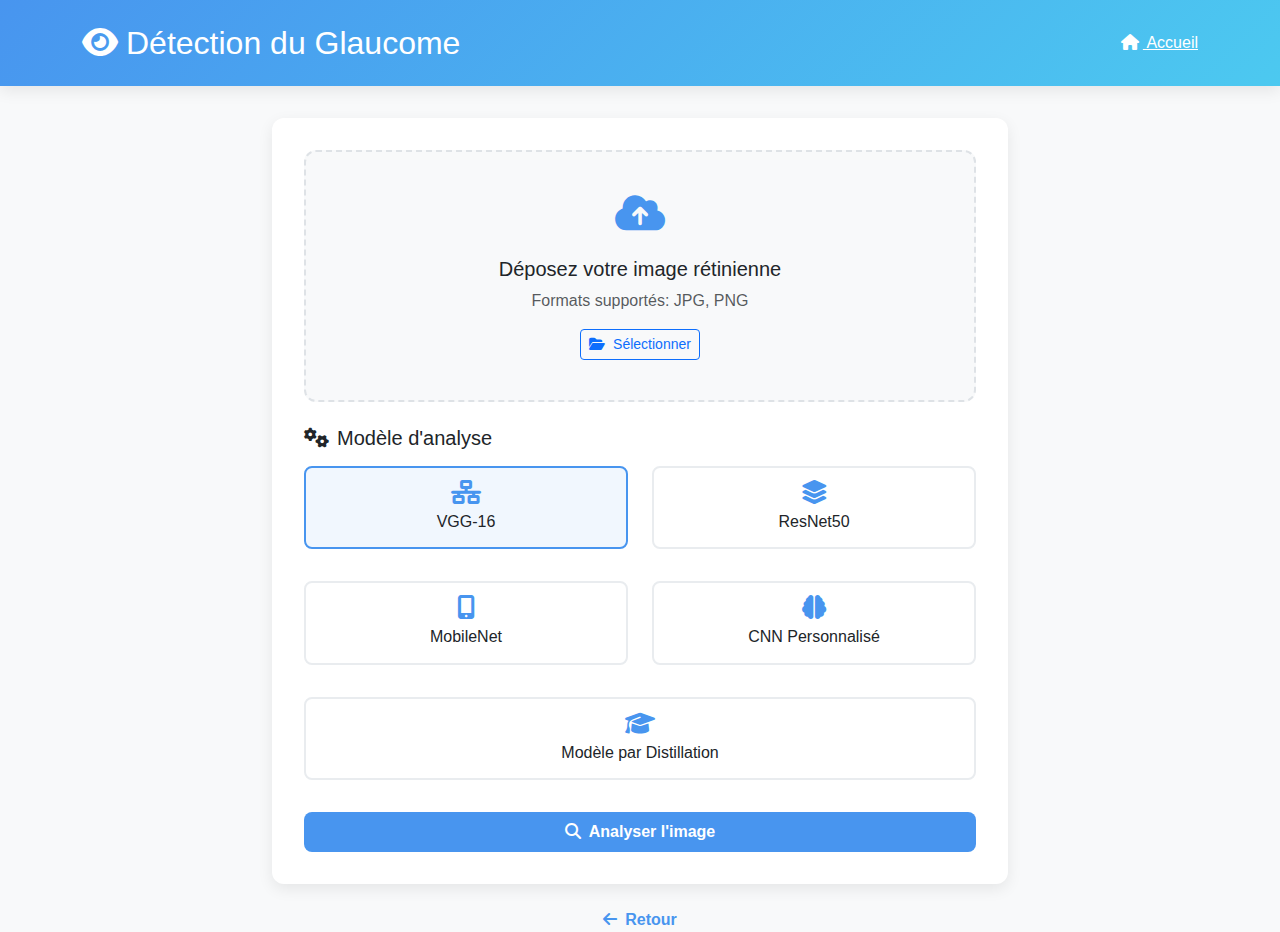
<file: templates/glaucome.html>
<!DOCTYPE html>
<html lang="fr">
<head>
    <meta charset="UTF-8">
    <meta name="viewport" content="width=device-width, initial-scale=1.0">
    <title>Détection du Glaucome | IA Médicale</title>
    <link href="https://cdn.jsdelivr.net/npm/bootstrap@5.3.6/dist/css/bootstrap.min.css" rel="stylesheet">
    <link rel="stylesheet" href="https://cdnjs.cloudflare.com/ajax/libs/font-awesome/6.4.0/css/all.min.css">
    <style>
        :root {
            --primary-color: #4895ef;
            --secondary-color: #3a0ca3;
            --accent-color: #4cc9f0;
            --light-bg: #f8f9fa;
            --card-shadow: 0 5px 15px rgba(0,0,0,0.08);
        }
        
        body {
            background-color: var(--light-bg);
            font-family: 'Segoe UI', Tahoma, Geneva, Verdana, sans-serif;
        }
        
        .compact-header {
            background: linear-gradient(135deg, var(--primary-color), var(--accent-color));
            color: white;
            padding: 1.5rem 0;
            margin-bottom: 2rem;
            box-shadow: var(--card-shadow);
        }
        
        .upload-card {
            border: none;
            border-radius: 12px;
            box-shadow: var(--card-shadow);
            transition: transform 0.3s ease;
            background: white;
            padding: 2rem;
        }
        
        .form-control, .form-select {
            border-radius: 8px;
            padding: 10px 12px;
            border: 2px solid #e9ecef;
        }
        
        .form-control:focus, .form-select:focus {
            border-color: var(--accent-color);
            box-shadow: 0 0 0 0.2rem rgba(76, 201, 240, 0.25);
        }
        
        .btn-primary {
            background-color: var(--primary-color);
            border: none;
            border-radius: 8px;
            padding: 10px;
            font-weight: 600;
            transition: all 0.2s ease;
        }
        
        .btn-primary:hover {
            background-color: var(--secondary-color);
            transform: translateY(-1px);
        }
        
        .model-option {
            border: 2px solid #e9ecef;
            border-radius: 8px;
            padding: 12px;
            margin-bottom: 8px;
            cursor: pointer;
            transition: all 0.2s ease;
        }
        
        .model-option:hover {
            border-color: var(--accent-color);
        }
        
        .model-option.active {
            border-color: var(--primary-color);
            background-color: rgba(72, 149, 239, 0.08);
        }
        
        .model-option-full {
            border: 2px solid #e9ecef;
            border-radius: 8px;
            padding: 12px;
            margin-bottom: 8px;
            cursor: pointer;
            transition: all 0.2s ease;
        }
        
        .model-option-full:hover {
            border-color: var(--accent-color);
        }
        
        .model-option-full.active {
            border-color: var(--primary-color);
            background-color: rgba(72, 149, 239, 0.08);
        }
        
        .file-upload-area {
            border: 2px dashed #dee2e6;
            border-radius: 12px;
            padding: 2rem;
            text-align: center;
            background-color: rgba(233, 236, 239, 0.3);
            transition: all 0.2s ease;
            margin-bottom: 1.5rem;
        }
        
        .file-upload-area:hover {
            border-color: var(--accent-color);
        }
        
        .file-upload-icon {
            font-size: 2.5rem;
            color: var(--primary-color);
            margin-bottom: 0.8rem;
        }
        
        .back-btn {
            color: var(--primary-color);
            font-weight: 600;
            text-decoration: none;
        }
        
        .back-btn:hover {
            color: var(--secondary-color);
            text-decoration: underline;
        }
        
        .model-icon {
            font-size: 1.5rem; 
            color: var(--primary-color);
            margin-bottom: 0.5rem;
        }
    </style>
</head>
<body>
    <header class="compact-header">
        <div class="container">
            <div class="d-flex justify-content-between align-items-center">
                <div>
                    <h2 class="mb-0"><i class="fas fa-eye me-2"></i>Détection du Glaucome</h2>
                </div>
                <div>
                    <a href="/" class="text-white"><i class="fas fa-home me-1"></i> Accueil</a>
                </div>
            </div>
        </div>
    </header>
    
    <div class="container">
        <div class="row justify-content-center">
            <div class="col-lg-8">
                <div class="upload-card mb-4">
                    <form action="{{ url_for('predict_glaucome') }}" method="POST" enctype="multipart/form-data">
                        <div class="file-upload-area mb-4">
                            <div class="file-upload-icon">
                                <i class="fas fa-cloud-upload-alt"></i>
                            </div>
                            <h5 class="mb-2">Déposez votre image rétinienne</h5>
                            <p class="text-muted mb-3">Formats supportés: JPG, PNG</p>
                            <input class="form-control d-none" type="file" id="file" name="file" accept="image/jpeg, image/png" required>
                            <button type="button" class="btn btn-outline-primary btn-sm" onclick="document.getElementById('file').click()">
                                <i class="fas fa-folder-open me-2"></i>Sélectionner
                            </button>
                            <div id="file-name" class="mt-2 small text-muted"></div>
                        </div>

                        <h5 class="mb-3"><i class="fas fa-cogs me-2"></i>Modèle d'analyse</h5>
                        
                        <div class="row mb-3">
                            <!-- Première ligne - 2 boutons -->
                            <div class="col-md-6 mb-2">
                                <div class="model-option active" onclick="selectModel('vgg')">
                                    <input class="form-check-input" type="radio" name="model" id="vgg" value="vgg" checked hidden>
                                    <div class="text-center">
                                        <i class="fas fa-network-wired model-icon"></i>
                                        <h6 class="mb-1">VGG-16</h6>
                                        
                                    </div>
                                </div>
                            </div>
                            <div class="col-md-6 mb-2">
                                <div class="model-option" onclick="selectModel('resnet')">
                                    <input class="form-check-input" type="radio" name="model" id="resnet" value="resnet" hidden>
                                    <div class="text-center">
                                        <i class="fas fa-layer-group model-icon"></i>
                                        <h6 class="mb-1">ResNet50</h6>
                                        
                                    </div>
                                </div>
                            </div>
                        </div>
                        
                        <div class="row mb-3">
                            <!-- Deuxième ligne - 2 boutons -->
                            <div class="col-md-6 mb-2">
                                <div class="model-option" onclick="selectModel('MobileNet')">
                                    <input class="form-check-input" type="radio" name="model" id="MobileNet" value="MobileNet" hidden>
                                    <div class="text-center">
                                        <i class="fas fa-mobile-alt model-icon"></i>
                                        <h6 class="mb-1">MobileNet</h6>
                                        
                                    </div>
                                </div>
                            </div>
                            <div class="col-md-6 mb-2">
                                <div class="model-option" onclick="selectModel('CNN')">
                                    <input class="form-check-input" type="radio" name="model" id="CNN" value="CNN" hidden>
                                    <div class="text-center">
                                        <i class="fas fa-brain model-icon"></i>
                                        <h6 class="mb-1">CNN Personnalisé</h6>
                                        
                                    </div>
                                </div>
                            </div>
                        </div>
                        
                        <div class="row mb-4">
                            <!-- Troisième ligne - 1 bouton plein largeur -->
                            <div class="col-12">
                                <div class="model-option-full" onclick="selectModel('distillation')">
                                    <input class="form-check-input" type="radio" name="model" id="distillation" value="distillation" hidden>
                                    <div class="text-center">
                                        <i class="fas fa-graduation-cap model-icon"></i>
                                        <h6 class="mb-1">Modèle par Distillation</h6>
                                        
                                    </div>
                                </div>
                            </div>
                        </div>

                        <button type="submit" class="btn btn-primary w-100 py-2">
                            <i class="fas fa-search me-2"></i>Analyser l'image
                        </button>
                    </form>
                </div>
                
                <div class="text-center">
                    <a href="/" class="back-btn">
                        <i class="fas fa-arrow-left me-2"></i>Retour
                    </a>
                </div>
            </div>
        </div>
    </div>

    <script>
        // Afficher le nom du fichier sélectionné
        document.getElementById('file').addEventListener('change', function(e) {
            const fileName = e.target.files[0] ? e.target.files[0].name : 'Aucun fichier sélectionné';
            document.getElementById('file-name').textContent = fileName;
        });
        
        // Gestion de la sélection du modèle
        function selectModel(modelId) {
            document.querySelectorAll('.model-option, .model-option-full').forEach(option => {
                option.classList.remove('active');
            });
            
            document.getElementById(modelId).checked = true;
            event.currentTarget.classList.add('active');
        }
    </script>
    
    <script src="https://cdn.jsdelivr.net/npm/bootstrap@5.3.6/dist/js/bootstrap.bundle.min.js"></script>
</body>
</html>
</file>
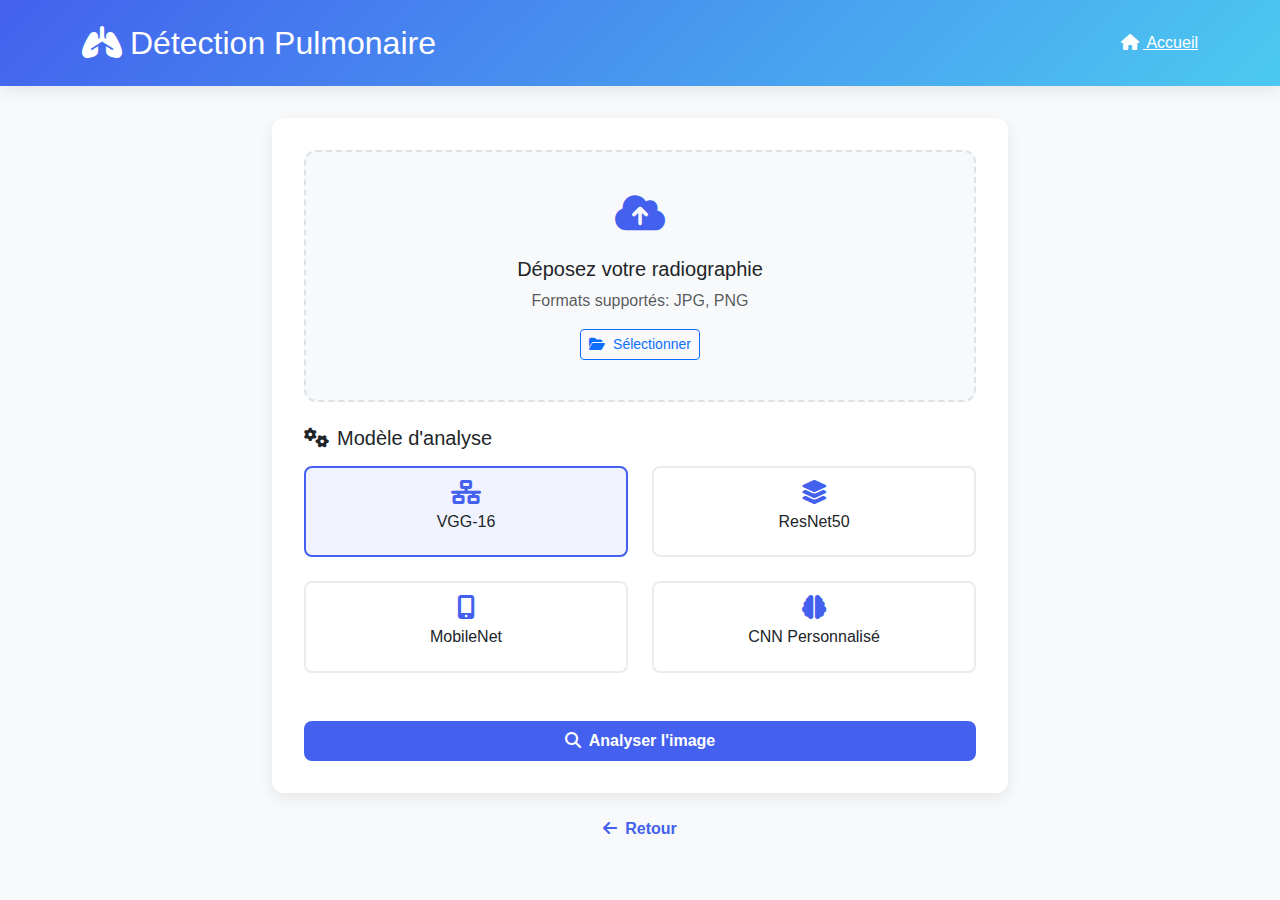
<file: templates/poumons.html>
<!DOCTYPE html>
<html lang="fr">
<head>
    <meta charset="UTF-8">
    <meta name="viewport" content="width=device-width, initial-scale=1.0">
    <title>Détection des Maladies Pulmonaires | IA Médicale</title>
    <link href="https://cdn.jsdelivr.net/npm/bootstrap@5.3.3/dist/css/bootstrap.min.css" rel="stylesheet">
    <link rel="stylesheet" href="https://cdnjs.cloudflare.com/ajax/libs/font-awesome/6.4.0/css/all.min.css">
    <style>
        :root {
            --primary-color: #4361ee;
            --secondary-color: #3f37c9;
            --accent-color: #4cc9f0;
            --light-bg: #f8f9fa;
            --card-shadow: 0 5px 15px rgba(0,0,0,0.08);
        }
        
        body {
            background-color: var(--light-bg);
            font-family: 'Segoe UI', Tahoma, Geneva, Verdana, sans-serif;
        }
        
        .compact-header {
            background: linear-gradient(135deg, var(--primary-color), var(--accent-color));
            color: white;
            padding: 1.5rem 0;
            margin-bottom: 2rem;
            box-shadow: var(--card-shadow);
        }
        
        .upload-card {
            border: none;
            border-radius: 12px;
            box-shadow: var(--card-shadow);
            transition: transform 0.3s ease;
            background: white;
            padding: 2rem;
        }
        
        .form-control, .form-select {
            border-radius: 8px;
            padding: 10px 12px;
            border: 2px solid #e9ecef;
        }
        
        .form-control:focus, .form-select:focus {
            border-color: var(--accent-color);
            box-shadow: 0 0 0 0.2rem rgba(76, 201, 240, 0.25);
        }
        
        .btn-primary {
            background-color: var(--primary-color);
            border: none;
            border-radius: 8px;
            padding: 10px;
            font-weight: 600;
            transition: all 0.2s ease;
        }
        
        .btn-primary:hover {
            background-color: var(--secondary-color);
            transform: translateY(-1px);
        }
        
        .model-option {
            border: 2px solid #e9ecef;
            border-radius: 8px;
            padding: 12px;
            margin-bottom: 8px;
            cursor: pointer;
            transition: all 0.2s ease;
            height: 100%;
        }
        
        .model-option:hover {
            border-color: var(--accent-color);
        }
        
        .model-option.active {
            border-color: var(--primary-color);
            background-color: rgba(67, 97, 238, 0.08);
        }
        
        .model-option-full {
            border: 2px solid #e9ecef;
            border-radius: 8px;
            padding: 12px;
            margin-bottom: 8px;
            cursor: pointer;
            transition: all 0.2s ease;
        }
        
        .model-option-full:hover {
            border-color: var(--accent-color);
        }
        
        .model-option-full.active {
            border-color: var(--primary-color);
            background-color: rgba(67, 97, 238, 0.08);
        }
        
        .file-upload-area {
            border: 2px dashed #dee2e6;
            border-radius: 12px;
            padding: 2rem;
            text-align: center;
            background-color: rgba(233, 236, 239, 0.3);
            transition: all 0.2s ease;
            margin-bottom: 1.5rem;
        }
        
        .file-upload-area:hover {
            border-color: var(--accent-color);
        }
        
        .file-upload-icon {
            font-size: 2.5rem;
            color: var(--primary-color);
            margin-bottom: 0.8rem;
        }
        
        .back-btn {
            color: var(--primary-color);
            font-weight: 600;
            text-decoration: none;
        }
        
        .back-btn:hover {
            color: var(--secondary-color);
            text-decoration: underline;
        }
        
        .model-icon {
            font-size: 1.5rem; 
            color: var(--primary-color);
            margin-bottom: 0.5rem;
        }
    </style>
</head>
<body>
    <header class="compact-header">
        <div class="container">
            <div class="d-flex justify-content-between align-items-center">
                <div>
                    <h2 class="mb-0"><i class="fas fa-lungs me-2"></i>Détection Pulmonaire</h2>
                </div>
                <div>
                    <a href="/" class="text-white"><i class="fas fa-home me-1"></i> Accueil</a>
                </div>
            </div>
        </div>
    </header>
    
    <div class="container">
        <div class="row justify-content-center">
            <div class="col-lg-8">
                <div class="upload-card mb-4">
                    <form action="/predict_poumons" method="POST" enctype="multipart/form-data">
                        <div class="file-upload-area mb-4">
                            <div class="file-upload-icon">
                                <i class="fas fa-cloud-upload-alt"></i>
                            </div>
                            <h5 class="mb-2">Déposez votre radiographie</h5>
                            <p class="text-muted mb-3">Formats supportés: JPG, PNG</p>
                            <input class="form-control d-none" type="file" id="file" name="file" accept="image/jpeg, image/png" required>
                            <button type="button" class="btn btn-outline-primary btn-sm" onclick="document.getElementById('file').click()">
                                <i class="fas fa-folder-open me-2"></i>Sélectionner
                            </button>
                            <div id="file-name" class="mt-2 small text-muted"></div>
                        </div>

                        <h5 class="mb-3"><i class="fas fa-cogs me-2"></i>Modèle d'analyse</h5>
                        
                        <div class="row mb-3">
                            
                            <div class="col-md-6 mb-2">
                                <div class="model-option active" onclick="selectModel('vgg')">
                                    <input class="form-check-input" type="radio" name="model" id="vgg" value="vgg" checked hidden>
                                    <div class="text-center">
                                        <i class="fas fa-network-wired model-icon"></i>
                                        <h6 class="mb-1">VGG-16</h6>
                                        
                                    </div>
                                </div>
                            </div>
                            <div class="col-md-6 mb-2">
                                <div class="model-option" onclick="selectModel('resnet')">
                                    <input class="form-check-input" type="radio" name="model" id="resnet" value="resnet" hidden>
                                    <div class="text-center">
                                        <i class="fas fa-layer-group model-icon"></i>
                                        <h6 class="mb-1">ResNet50</h6>
                                        
                                    </div>
                                </div>
                            </div>
                        </div>
                        
                        <div class="row mb-3">
                            
                            <div class="col-md-6 mb-2">
                                <div class="model-option" onclick="selectModel('MobileNet')">
                                    <input class="form-check-input" type="radio" name="model" id="MobileNet" value="MobileNet" hidden>
                                    <div class="text-center">
                                        <i class="fas fa-mobile-alt model-icon"></i>
                                        <h6 class="mb-1">MobileNet</h6>
                                        
                                    </div>
                                </div>
                            </div>
                            <div class="col-md-6 mb-2">
                                <div class="model-option" onclick="selectModel('CNN')">
                                    <input class="form-check-input" type="radio" name="model" id="CNN" value="CNN" hidden>
                                    <div class="text-center">
                                        <i class="fas fa-brain model-icon"></i>
                                        <h6 class="mb-1">CNN Personnalisé</h6>

                                    </div>
                                </div>
                            </div>
                        </div>
                        
                        <div class="row mb-4">
                        
                        </div>

                        <button type="submit" class="btn btn-primary w-100 py-2">
                            <i class="fas fa-search me-2"></i>Analyser l'image
                        </button>
                    </form>
                </div>
                
                <div class="text-center">
                    <a href="/" class="back-btn">
                        <i class="fas fa-arrow-left me-2"></i>Retour
                    </a>
                </div>
            </div>
        </div>
    </div>

    <script>
        
        document.getElementById('file').addEventListener('change', function(e) {
            const fileName = e.target.files[0] ? e.target.files[0].name : 'Aucun fichier sélectionné';
            document.getElementById('file-name').textContent = fileName;
        });
        
        
        function selectModel(modelId) {
            document.querySelectorAll('.model-option, .model-option-full').forEach(option => {
                option.classList.remove('active');
            });
            
            document.getElementById(modelId).checked = true;
            event.currentTarget.classList.add('active');
        }
    </script>
    
    <script src="https://cdn.jsdelivr.net/npm/bootstrap@5.3.3/dist/js/bootstrap.bundle.min.js"></script>
</body>
</html>
</file>
